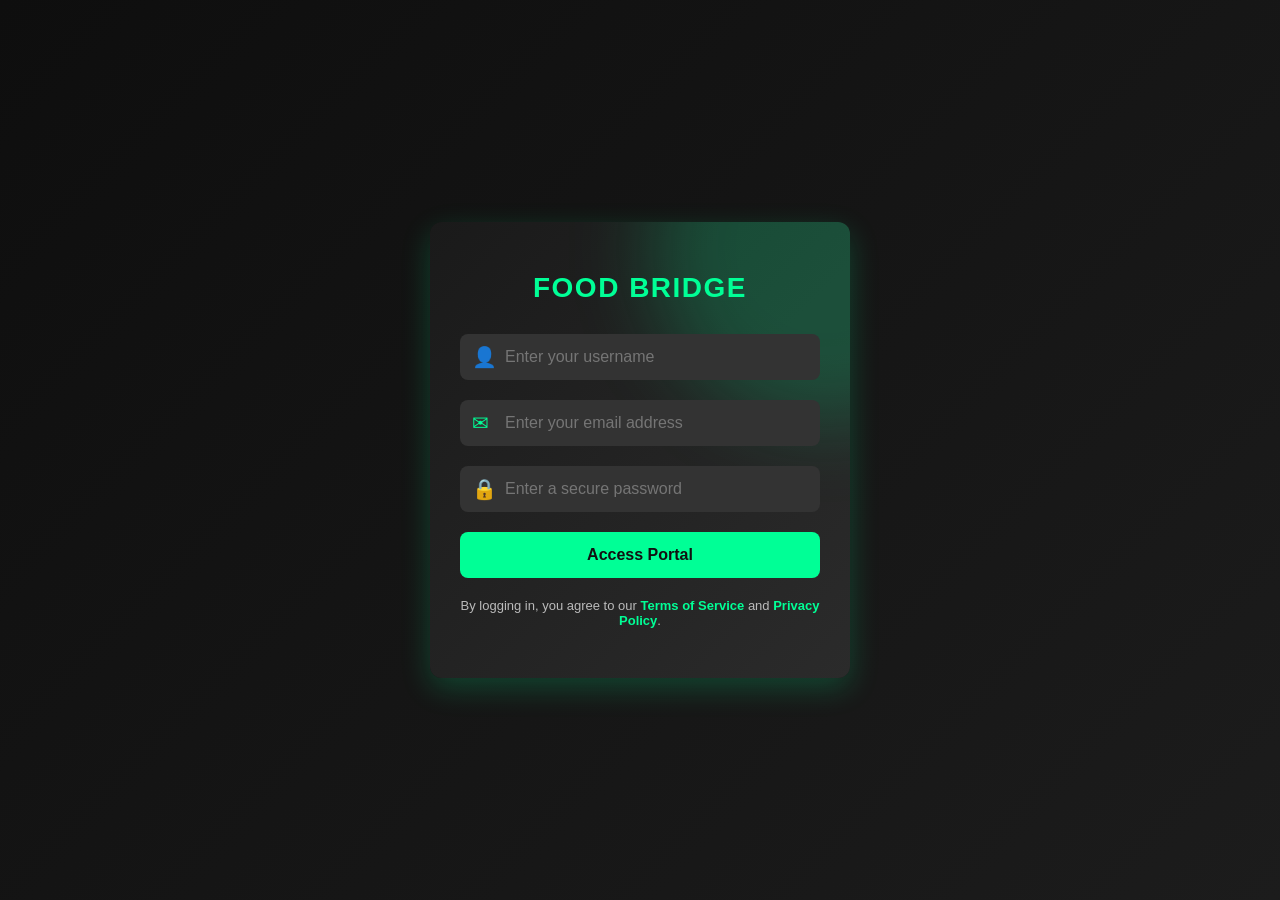
<file: templates/login.html>
<!DOCTYPE html>
<html lang="en">
<head>
    <meta charset="UTF-8">
    <meta name="viewport" content="width=device-width, initial-scale=1.0">
    <title>Food Bridge - 2100 Login Portal</title>
    <style>
        /* Reset and global styling */
        * {
            box-sizing: border-box;
            margin: 0;
            padding: 0;
        }
        body {
            font-family: 'Poppins', sans-serif;
            display: flex;
            justify-content: center;
            align-items: center;
            height: 100vh;
            background: linear-gradient(135deg, #0e0e0e, #1c1c1c);
            color: #e0e0e0;
            overflow: hidden;
            animation: neonGlow 8s infinite alternate ease-in-out;
        }

        /* Neon background animation */
        @keyframes neonGlow {
            0% { background: linear-gradient(135deg, #0e0e0e, #1c1c1c); }
            50% { background: linear-gradient(135deg, #111, #222); }
            100% { background: linear-gradient(135deg, #0e0e0e, #1c1c1c); }
        }

        /* Container styling */
        .container {
            display: flex;
            justify-content: center;
            width: 90%;
            max-width: 420px;
            background: linear-gradient(135deg, #1a1a1a, #2b2b2b);
            padding: 50px 30px;
            border-radius: 12px;
            box-shadow: 0 10px 30px rgba(0, 255, 150, 0.2);
            transition: transform 0.3s, box-shadow 0.3s;
            position: relative;
            overflow: hidden;
        }

        .container:hover {
            transform: translateY(-5px);
            box-shadow: 0 15px 40px rgba(0, 255, 150, 0.5);
        }

        /* Holographic floating icon */
        .floating-icon {
            position: absolute;
            width: 350px;
            height: 350px;
            background: rgba(0, 255, 150, 0.2);
            border-radius: 50%;
            top: -150px;
            right: -150px;
            filter: blur(40px);
            z-index: 0;
            animation: float 6s ease-in-out infinite;
        }

        /* Floating icon animation */
        @keyframes float {
            0% { transform: translateY(-10px); }
            50% { transform: translateY(10px); }
            100% { transform: translateY(-10px); }
        }

        /* Form styling */
        .regform {
            width: 100%;
            z-index: 1;
            text-align: center;
            color: #e0e0e0;
        }

        h2 {
            font-size: 28px;
            color: #00ff96;
            margin-bottom: 30px;
            text-transform: uppercase;
            font-weight: bold;
            letter-spacing: 1.5px;
        }

        /* Input field styling */
        .input {
            margin-bottom: 20px;
            position: relative;
            display: flex;
            align-items: center;
        }

        .input-icon {
            font-size: 20px;
            color: #00ff96;
            position: absolute;
            left: 12px;
        }

        input[type="text"],
        input[type="email"],
        input[type="password"] {
            width: 100%;
            padding: 14px 15px 14px 45px;
            border: none;
            border-radius: 8px;
            font-size: 16px;
            color: #e0e0e0;
            background: #333;
            outline: none;
            transition: box-shadow 0.3s ease, transform 0.2s;
        }

        /* Input hover and focus effects */
        input[type="text"]:focus,
        input[type="email"]:focus,
        input[type="password"]:focus {
            box-shadow: 0 0 10px rgba(0, 255, 150, 0.6);
            transform: translateY(-2px);
        }

        /* Submit button styling */
        .btn {
            text-align: center;
            margin-top: 20px;
        }

        button {
            background-color: #00ff96;
            color: #111;
            padding: 14px;
            border: none;
            border-radius: 8px;
            font-size: 16px;
            font-weight: bold;
            cursor: pointer;
            transition: background-color 0.3s ease, transform 0.2s;
            width: 100%;
        }

        button:hover {
            background-color: #00e686;
            transform: scale(1.05);
        }

        /* Terms and footer styling */
        .terms {
            font-size: 13px;
            color: #bbb;
            margin-top: 20px;
        }

        .terms a {
            color: #00ff96;
            text-decoration: none;
            font-weight: bold;
        }

        .terms a:hover {
            text-decoration: underline;
        }

        .footer-text {
            font-size: 14px;
            color: #888;
            margin-top: 20px;
        }
    </style>
</head>
<body>
    <div class="container">
        <div class="floating-icon"></div>
        <div class="regform">
            <form method="post">
                <h2>Food Bridge </h2>
                <div class="input">
                    <span class="input-icon">&#128100;</span>
                    <input type="text" id="username" name="username" placeholder="Enter your username" required>
                </div>
                <div class="input">
                    <span class="input-icon">&#9993;</span>
                    <input type="email" id="email" name="email" placeholder="Enter your email address" required>
                </div>
                <div class="input">
                    <span class="input-icon">&#128274;</span>
                    <input type="password" id="password" name="password" placeholder="Enter a secure password" required>
                </div>
                <div class="btn">
                    <button type="submit">Access Portal</button>
                </div>
                <div class="terms">
                    By logging in, you agree to our <a href="#">Terms of Service</a> and <a href="#">Privacy Policy</a>.
                </div>
            </form>
        </div>
    </div>
</body>
</html>
</file>
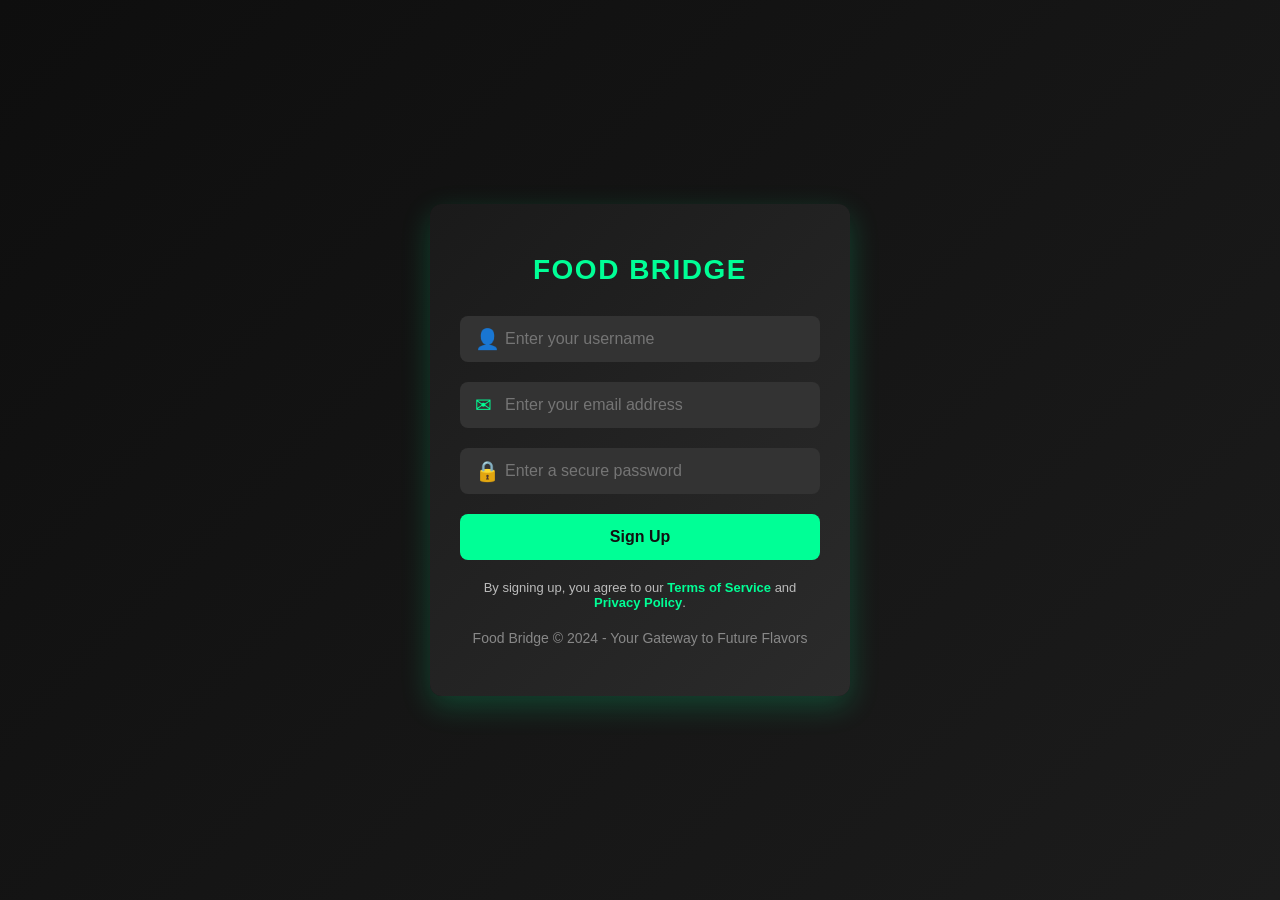
<file: templates/signup.html>
<!DOCTYPE html>
<html lang="en">
<head>
    <meta charset="UTF-8">
    <meta name="viewport" content="width=device-width, initial-scale=1.0">
    <title>Food Bridge - Sign Up</title>
    <style>
        /* Reset and global styling */
        * {
            box-sizing: border-box;
            margin: 0;
            padding: 0;
        }
        body {
            font-family: 'Poppins', sans-serif;
            display: flex;
            justify-content: center;
            align-items: center;
            height: 100vh;
            background: linear-gradient(135deg, #0e0e0e, #1c1c1c);
            color: #e0e0e0;
            overflow: hidden;
            animation: neonGlow 8s infinite alternate ease-in-out;
        }
        /* Neon background animation */
        @keyframes neonGlow {
            0% { background: linear-gradient(135deg, #0e0e0e, #1c1c1c); }
            50% { background: linear-gradient(135deg, #111, #222); }
            100% { background: linear-gradient(135deg, #0e0e0e, #1c1c1c); }
        }
        /* Container styling */
        .container {
            display: flex;
            justify-content: center;
            flex-direction: column;
            align-items: center;
            width: 90%;
            max-width: 420px;
            background: linear-gradient(135deg, #1a1a1a, #2b2b2b);
            padding: 50px 30px;
            border-radius: 12px;
            box-shadow: 0 10px 30px rgba(0, 255, 150, 0.2);
            transition: transform 0.3s, box-shadow 0.3s;
            position: relative;
            overflow: hidden;
        }
        .container:hover {
            transform: translateY(-5px);
            box-shadow: 0 15px 40px rgba(0, 255, 150, 0.5);
        }
        /* Form styling */
        .regform {
            width: 100%;
            z-index: 1;
            text-align: left;
            color: #e0e0e0;
        }
        h2 {
            font-size: 28px;
            color: #00ff96;
            margin-bottom: 30px;
            text-transform: uppercase;
            font-weight: bold;
            letter-spacing: 1.5px;
        }
        /* Input field styling */
        .input {
            margin-bottom: 20px;
            position: relative; 
        }
        .input-icon {
           font-size :20px; 
           color :#00ff96; 
           position:absolute; 
           left :15px; /* Center the icon vertically */
           top :50%; 
           transform :translateY(-50%); /* Adjust vertical alignment */
       }
       input[type="text"], input[type="email"], input[type="password"] {
           width :100%; 
           padding :14px; 
           padding-left :45px; /* Space for icon */
           border :none; 
           border-radius :8px; 
           font-size :16px; 
           color :#e0e0e0; 
           background :#333; 
           outline :none; 
           transition :box-shadow .3s ease , transform .2s; 
       }
       /* Input hover and focus effects */
       input[type="text"]:focus,
       input[type="email"]:focus,
       input[type="password"]:focus {
           box-shadow :0 0 10px rgba(0 ,255 ,150 , .6);
           transform :translateY(-2px);
       }
       /* Submit button styling */
       .btn {
           text-align :center; 
           margin-top :20px; 
       }
       button {
           background-color :#00ff96; 
           color :#111; 
           padding :14px; 
           border:none; 
           border-radius :8px; 
           font-size :16px; 
           font-weight :bold; 
           cursor:pointer; 
           transition :background-color .3s ease , transform .2s; 
           width :100%; 
       }
       button:hover {
           background-color :#00e686; 
           transform :scale(1.05);
       }
       /* Terms and footer styling */
       .terms {
           font-size :13px; 
           color :#bbb; 
           margin-top :20px; 
           text-align:center; 
       }
       .terms a {
          color:#00ff96;text-decoration:none;font-weight:bold;}
       .terms a:hover {text-decoration :underline;}
       .footer-text {
          font-size :14px;color:#888;margin-top :20px;text-align:center;}
    </style>
</head>
<body>
    <div class="container">
        <div class="regform">
          <form method="post">
              <h2><center>Food Bridge</center></h2>
              <div class="input">
                  <span class="input-icon">&#128100;</span>
                  <input type="text" id="username" name="username" placeholder="Enter your username" required>
              </div>
              <div class="input">
                  <span class="input-icon">&#9993;</span>
                  <input type="email" id="email" name="email" placeholder="Enter your email address" required>
              </div>
              <div class="input">
                  <span class="input-icon">&#128274;</span>
                  <input type="password" id="password" name="password" placeholder="Enter a secure password" required>
              </div>
              <div class="btn">
                  <button type="submit">Sign Up</button>
              </div>
              <div class="terms">By signing up, you agree to our <a href="#">Terms of Service</a> and <a href="#">Privacy Policy</a>.</div>
              <p class="footer-text">Food Bridge © 2024 - Your Gateway to Future Flavors</p>
          </form>
      </div>
    </div>
</body>
</html>
</file>
